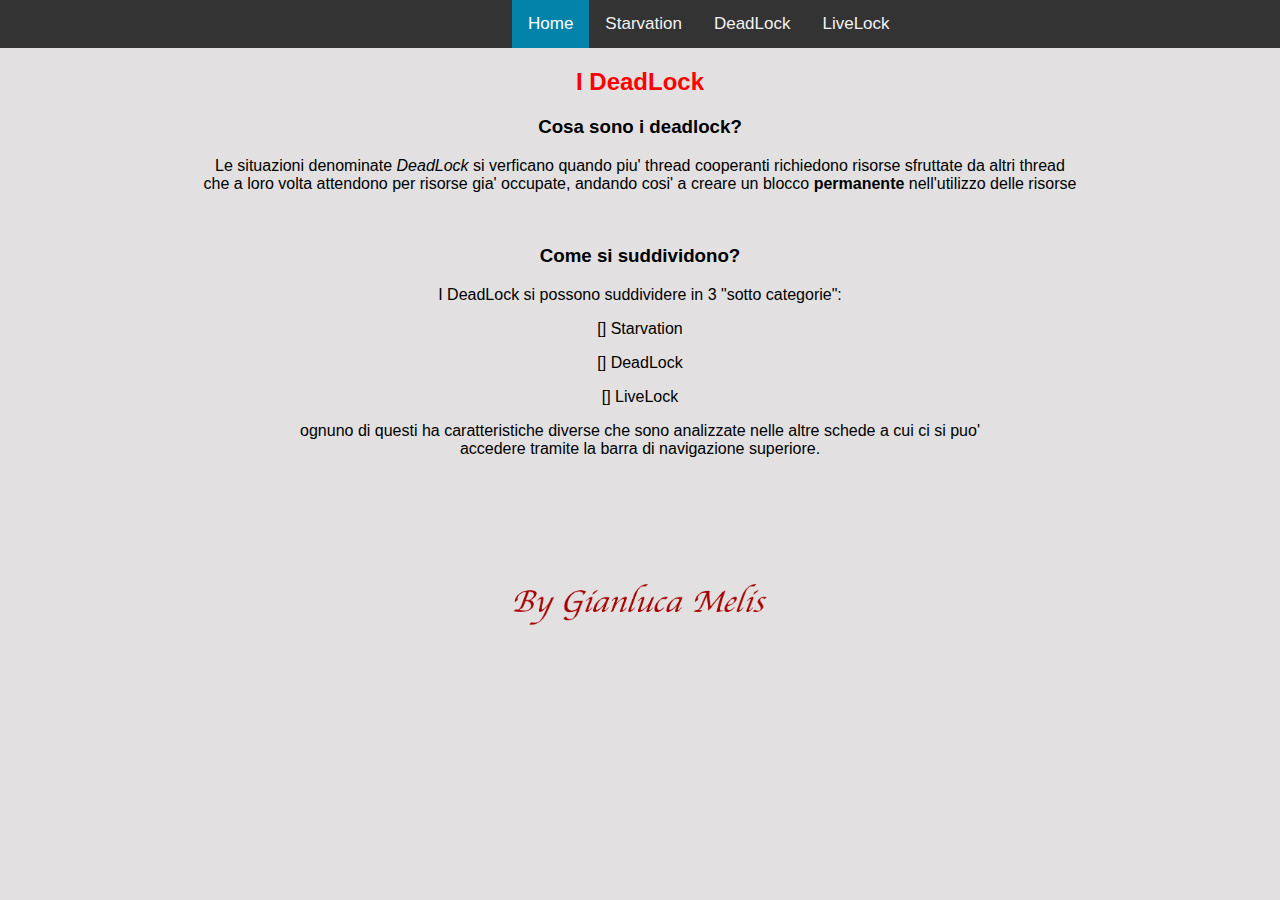
<file: index.html>
<!DOCTYPE html>
<html>

<head>
    <title>DeadLock - Home</title>
    <link href="styles.css" rel="stylesheet" type="text/css">
    <link rel="icon" type="image/png" href="img/Logogm.png">
</head>

<body>
    <div class="topnav">
        <div class="allineamento">
            <a class="active" href="index.html">Home</a>
            <a href="pages/starvation.html">Starvation</a>
            <a href="pages/deadlock.html">DeadLock</a>
            <a href="pages/livelock.html">LiveLock</a>
        </div>
    </div>

    <div class="centro">
        <h2> I DeadLock </h2>

        <h3> Cosa sono i deadlock?</h3>
        <p> Le situazioni denominate <i>DeadLock</i> si verficano quando piu' thread cooperanti richiedono risorse sfruttate da altri thread <br> che a loro volta attendono per risorse gia' occupate, andando cosi' a creare un blocco <b>permanente</b> nell'utilizzo
            delle risorse</p>
        <br>
        <h3> Come si suddividono?</h3>
        <p> I DeadLock si possono suddividere in 3 "sotto categorie":</p>
        <p> [] Starvation</p>
        <p> [] DeadLock</p>
        <p> [] LiveLock</p>
        <p> ognuno di questi ha caratteristiche diverse che sono analizzate nelle altre schede a cui ci si puo' <br> accedere tramite la barra di navigazione superiore.</p>
        <br>
        <br>
        <br>
        <br>
        <br>
        <br>
        <img src="img/bygm.png" style="height: 20%; width: 20%; " alt="by Gianluca Melis">
    </div>
</body>

</html>
</file>
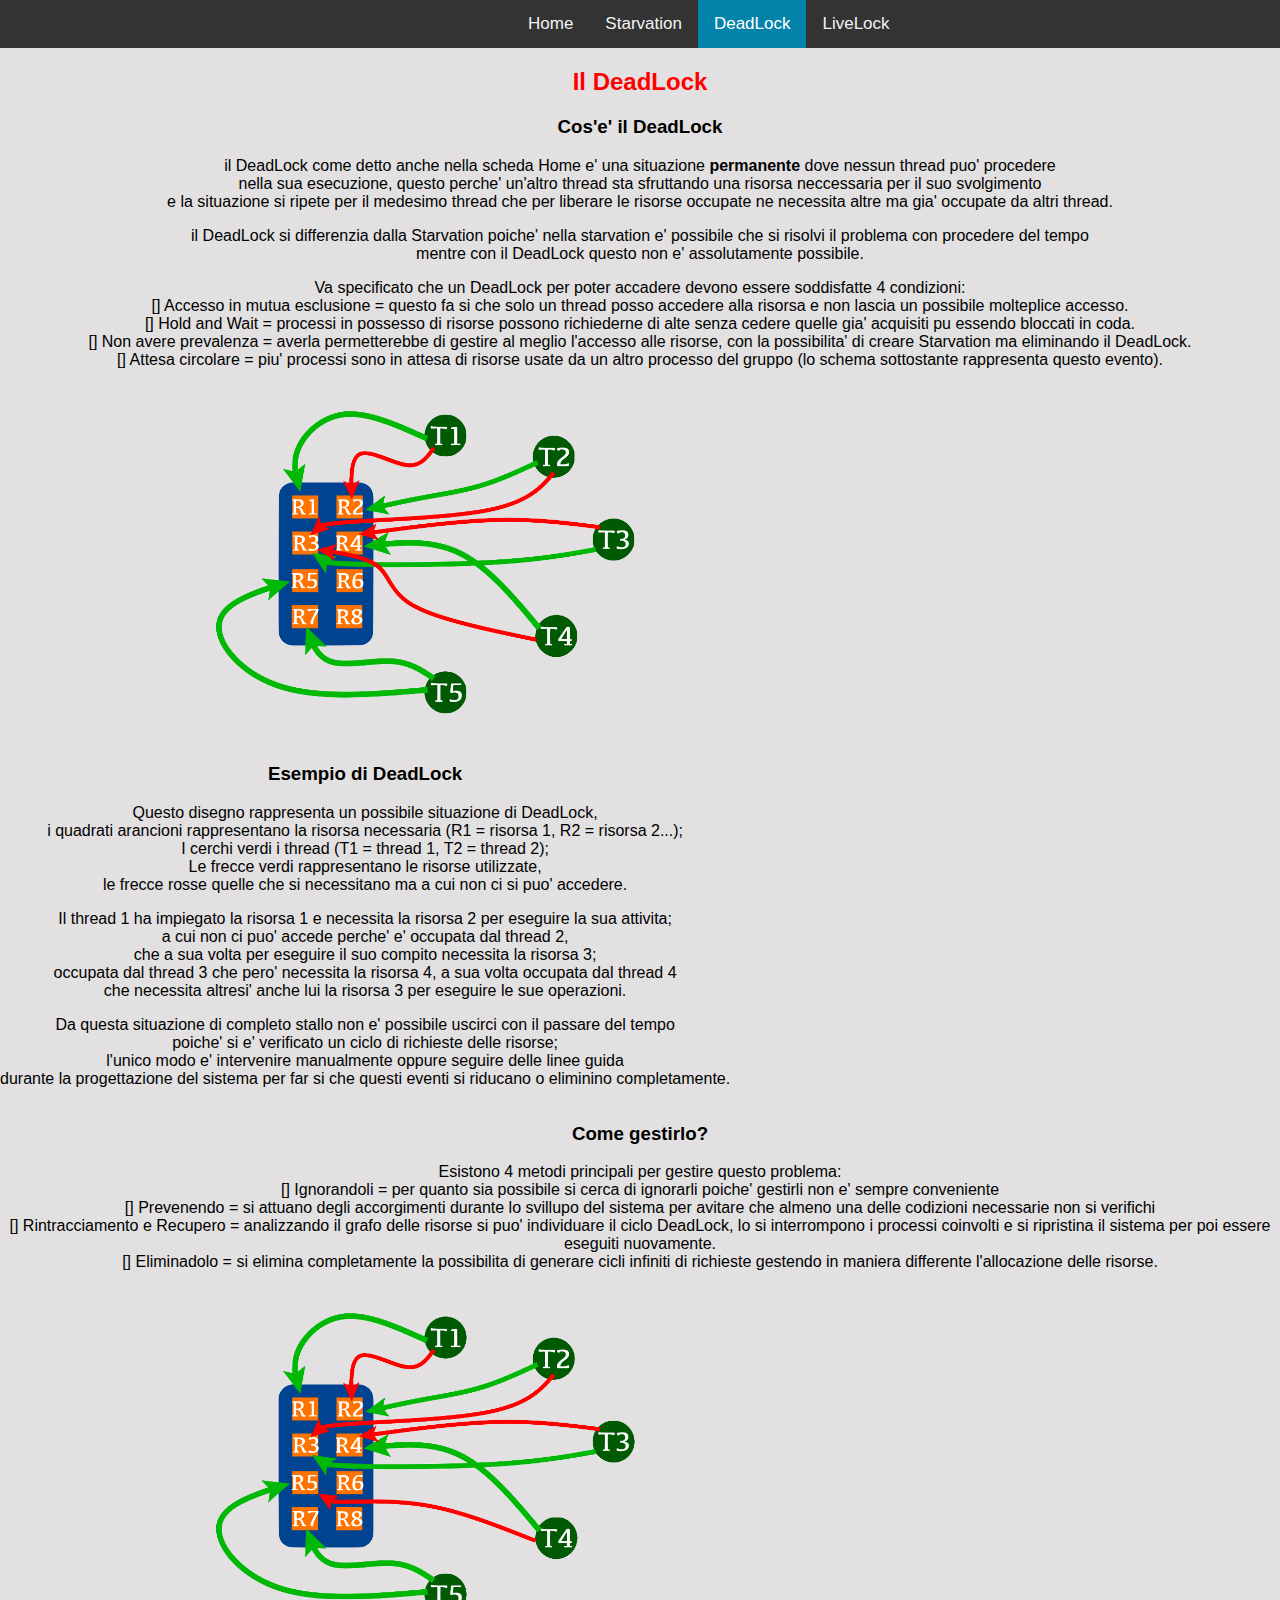
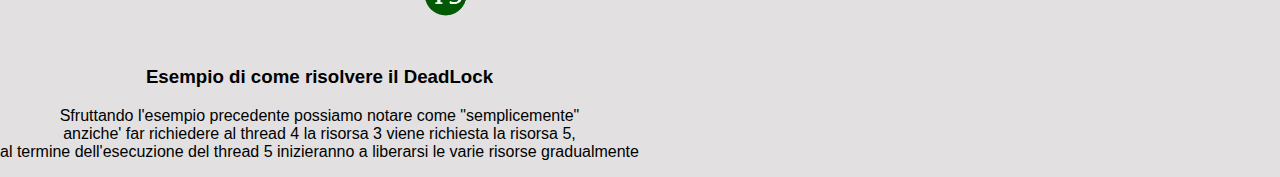
<file: pages/deadlock.html>
<head>
    <title>DeadLock - DeadLock</title>
    <link href="../styles.css" rel="stylesheet" type="text/css">
    <link rel="icon" type="image/png" href="../img/Logogm.png">
</head>

<body>
    <div class="topnav">
        <div class="allineamento">
            <a href="../index.html">Home</a>
            <a href="starvation.html">Starvation</a>
            <a class="active" href="deadlock.html">DeadLock</a>
            <a href="livelock.html">LiveLock</a>
        </div>
    </div>

    <div class="centro">
        <h2>Il DeadLock</h2>
        <h3>Cos'e' il DeadLock</h3>
        <p> il DeadLock come detto anche nella scheda Home e' una situazione <b>permanente</b> dove nessun thread puo' procedere <br> nella sua esecuzione, questo perche' un'altro thread sta sfruttando una risorsa neccessaria per il suo svolgimento<br> e
            la situazione si ripete per il medesimo thread che per liberare le risorse occupate ne necessita altre ma gia' occupate da altri thread.</p>
        <p> il DeadLock si differenzia dalla Starvation poiche' nella starvation e' possibile che si risolvi il problema con procedere del tempo <br> mentre con il DeadLock questo non e' assolutamente possibile.</p>
        <p> Va specificato che un DeadLock per poter accadere devono essere soddisfatte 4 condizioni:<br> [] Accesso in mutua esclusione = questo fa si che solo un thread posso accedere alla risorsa e non lascia un possibile molteplice accesso.<br> [] Hold
            and Wait = processi in possesso di risorse possono richiederne di alte senza cedere quelle gia' acquisiti pu essendo bloccati in coda.<br> [] Non avere prevalenza = averla permetterebbe di gestire al meglio l'accesso alle risorse, con la possibilita'
            di creare Starvation ma eliminando il DeadLock.<br> [] Attesa circolare = piu' processi sono in attesa di risorse usate da un altro processo del gruppo (lo schema sottostante rappresenta questo evento).</p>


        <!-- esempio-->
        <div style="float: left; margin-left: 15%;">
            <img src="deadlock/DeadLock.png" alt="deadlock" height="40%">
        </div>
        <div style="float:left;">
            <h3>Esempio di DeadLock</h3>
            <p>Questo disegno rappresenta un possibile situazione di DeadLock, <br> i quadrati arancioni rappresentano la risorsa necessaria (R1 = risorsa 1, R2 = risorsa 2...);<br> I cerchi verdi i thread (T1 = thread 1, T2 = thread 2);<br> Le frecce verdi
                rappresentano le risorse utilizzate,<br> le frecce rosse quelle che si necessitano ma a cui non ci si puo' accedere.</p>
            <p>Il thread 1 ha impiegato la risorsa 1 e necessita la risorsa 2 per eseguire la sua attivita; <br> a cui non ci puo' accede perche' e' occupata dal thread 2,<br> che a sua volta per eseguire il suo compito necessita la risorsa 3; <br> occupata
                dal thread 3 che pero' necessita la risorsa 4, a sua volta occupata dal thread 4<br> che necessita altresi' anche lui la risorsa 3 per eseguire le sue operazioni.</p>
            <p>Da questa situazione di completo stallo non e' possibile uscirci con il passare del tempo <br>poiche' si e' verificato un ciclo di richieste delle risorse;<br> l'unico modo e' intervenire manualmente oppure seguire delle linee guida <br> durante
                la progettazione del sistema per far si che questi eventi si riducano o eliminino completamente.</p>
        </div>
        <div style="clear:both;"></div>

        <!-- fine esempio -->

        <h3>Come gestirlo?</h3>
        <p>Esistono 4 metodi principali per gestire questo problema:<br> [] Ignorandoli = per quanto sia possibile si cerca di ignorarli poiche' gestirli non e' sempre conveniente<br> [] Prevenendo = si attuano degli accorgimenti durante lo svillupo del
            sistema per avitare che almeno una delle codizioni necessarie non si verifichi <br> [] Rintracciamento e Recupero = analizzando il grafo delle risorse si puo' individuare il ciclo DeadLock, lo si interrompono i processi coinvolti e si ripristina
            il sistema per poi essere eseguiti nuovamente.<br> [] Eliminadolo = si elimina completamente la possibilita di generare cicli infiniti di richieste gestendo in maniera differente l'allocazione delle risorse.
        </p>

        <!-- esempio-->
        <div style="float: left; margin-left: 15%;">
            <img src="deadlock/DeadLockRis.png" alt="deadlock" height="40%">
        </div>

        <div style="float:left;">
            <h3>Esempio di come risolvere il DeadLock</h3>
            <p>Sfruttando l'esempio precedente possiamo notare come "semplicemente" <br>anziche' far richiedere al thread 4 la risorsa 3 viene richiesta la risorsa 5,<br> al termine dell'esecuzione del thread 5 inizieranno a liberarsi le varie risorse gradualmente</p>
        </div>
        <div style="clear:both;"></div>
        <!-- fine esempio-->
    </div>
</body>

</html>
</file>
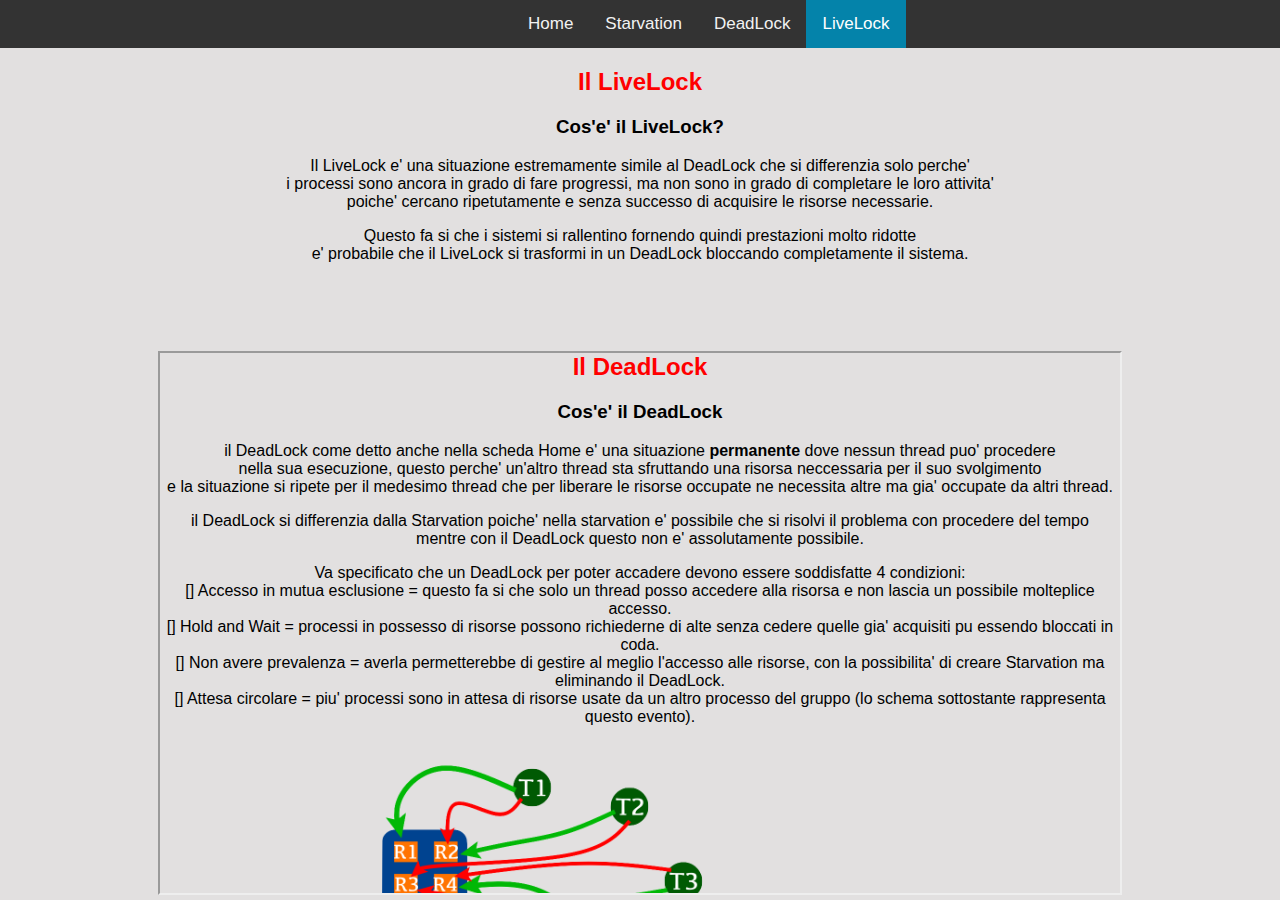
<file: pages/livelock.html>
<head>
    <title>DeadLock - LiveLock</title>
    <link href="../styles.css" rel="stylesheet" type="text/css">
    <link rel="icon" type="image/png" href="../img/Logogm.png">
</head>

<body>
    <div class="topnav">
        <div class="allineamento">
            <a href="../index.html">Home</a>
            <a href="starvation.html">Starvation</a>
            <a href="deadlock.html">DeadLock</a>
            <a class="active" href="livelock.html">LiveLock</a>
        </div>
    </div>

    <div class="centro">
        <h2>Il LiveLock</h2>
        <h3>Cos'e' il LiveLock?</h3>
        <p>Il LiveLock e' una situazione estremamente simile al DeadLock che si differenzia solo perche'<br> i processi sono ancora in grado di fare progressi, ma non sono in grado di completare le loro attivita'<br> poiche' cercano ripetutamente e senza
            successo di acquisire le risorse necessarie.</p>
        <p>Questo fa si che i sistemi si rallentino fornendo quindi prestazioni molto ridotte<br> e' probabile che il LiveLock si trasformi in un DeadLock bloccando completamente il sistema.</p>
        <br>
        <br>
        <br>
        <br>
        <iframe src="deadlock/deadlocktext.html" title="DeadLock" height="60%" width="75%"></iframe>
    </div>
</body>

</html>
</file>
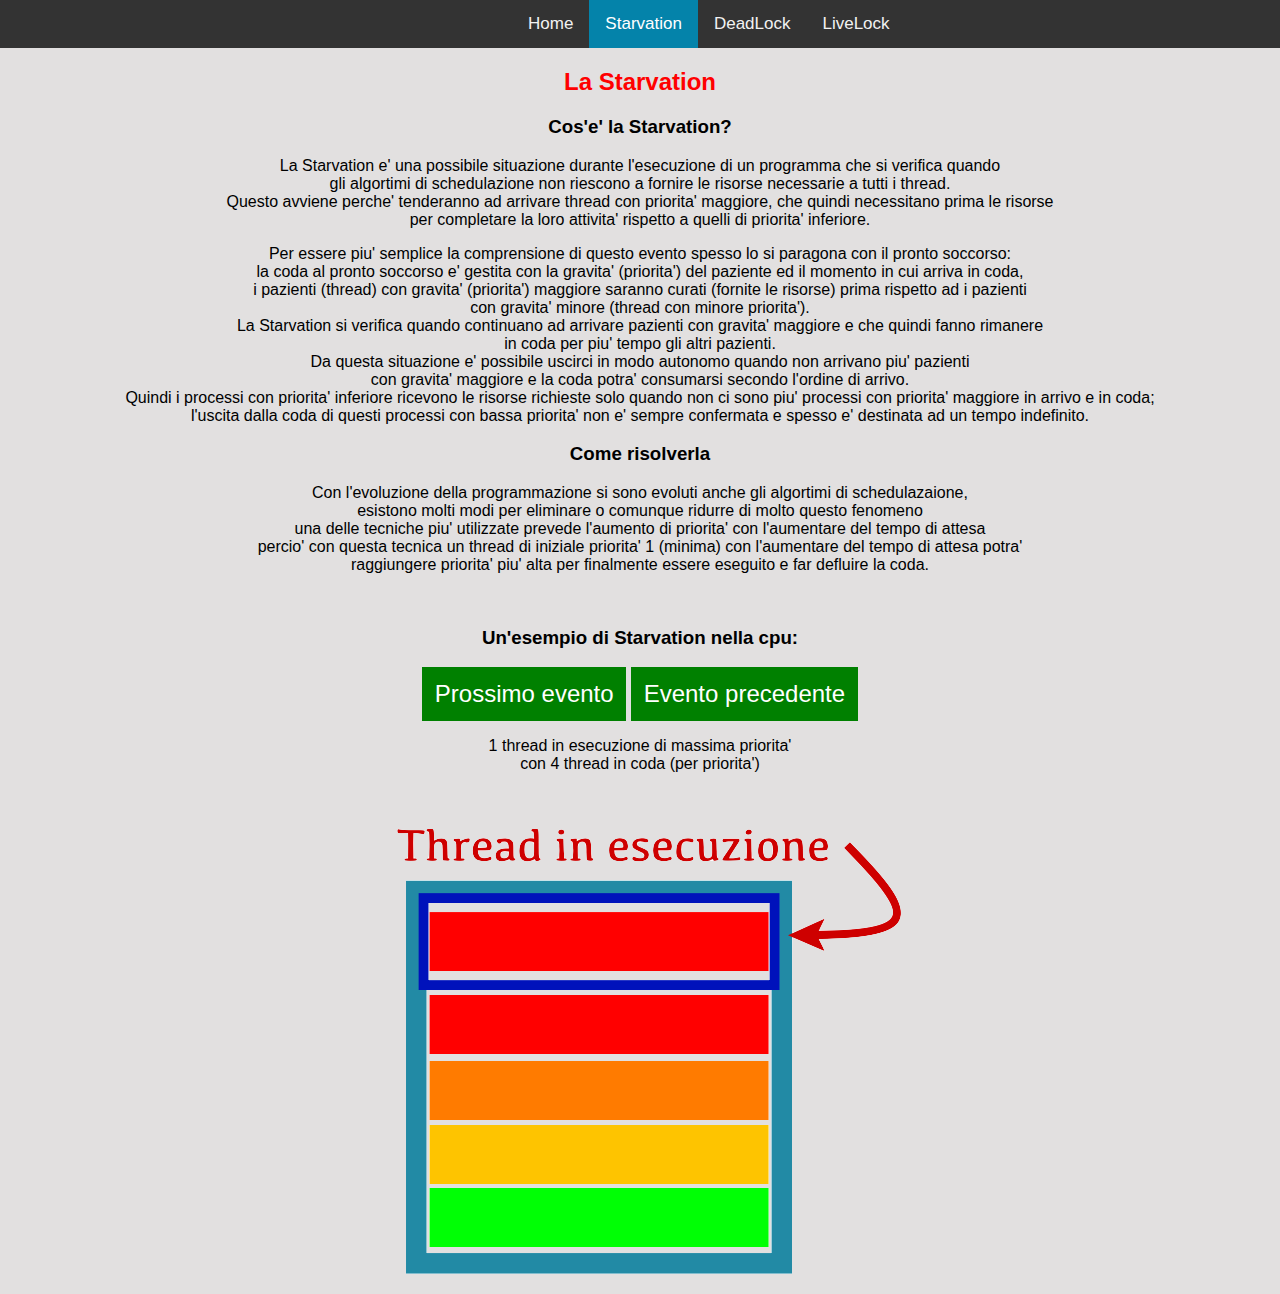
<file: pages/starvation.html>
<head>
    <title>DeadLock - Starvation</title>
    <link href="../styles.css" rel="stylesheet" type="text/css">
    <script src="starvation/scrpitstarvation.js"></script>
    <link rel="icon" type="image/png" href="../img/Logogm.png">
</head>

<body>
    <div class="topnav">
        <div class="allineamento">
            <a href="../index.html">Home</a>
            <a class="active" href="starvation.html">Starvation</a>
            <a href="deadlock.html">DeadLock</a>
            <a href="livelock.html">LiveLock</a>
        </div>
    </div>

    <div class="centro">
        <h2>La Starvation</h2>
        <h3>Cos'e' la Starvation?</h3>
        <p>La Starvation e' una possibile situazione durante l'esecuzione di un programma che si verifica quando <br> gli algortimi di schedulazione non riescono a fornire le risorse necessarie a tutti i thread.<br> Questo avviene perche' tenderanno ad arrivare
            thread con priorita' maggiore, che quindi necessitano prima le risorse<br> per completare la loro attivita' rispetto a quelli di priorita' inferiore.</p>
        <p> Per essere piu' semplice la comprensione di questo evento spesso lo si paragona con il pronto soccorso:<br> la coda al pronto soccorso e' gestita con la gravita' (priorita') del paziente ed il momento in cui arriva in coda,<br> i pazienti (thread)
            con gravita' (priorita') maggiore saranno curati (fornite le risorse) prima rispetto ad i pazienti <br> con gravita' minore (thread con minore priorita').<br> La Starvation si verifica quando continuano ad arrivare pazienti con gravita' maggiore
            e che quindi fanno rimanere <br> in coda per piu' tempo gli altri pazienti.<br> Da questa situazione e' possibile uscirci in modo autonomo quando non arrivano piu' pazienti <br>con gravita' maggiore e la coda potra' consumarsi secondo l'ordine
            di arrivo. <br> Quindi i processi con priorita' inferiore ricevono le risorse richieste solo quando non ci sono piu' processi con priorita' maggiore in arrivo e in coda;<br> l'uscita dalla coda di questi processi con bassa priorita' non e'
            sempre confermata e spesso e' destinata ad un tempo indefinito.
        </p>
        <h3>Come risolverla</h3>
        <p>Con l'evoluzione della programmazione si sono evoluti anche gli algortimi di schedulazaione,<br> esistono molti modi per eliminare o comunque ridurre di molto questo fenomeno<br> una delle tecniche piu' utilizzate prevede l'aumento di priorita'
            con l'aumentare del tempo di attesa<br> percio' con questa tecnica un thread di iniziale priorita' 1 (minima) con l'aumentare del tempo di attesa potra'<br> raggiungere priorita' piu' alta per finalmente essere eseguito e far defluire la coda.</p>
        <br>
        <h3>Un'esempio di Starvation nella cpu:</h3>
        <button onclick="avantiImmagine()" class="plg">Prossimo evento</button>
        <button onclick="indietroImmagine()" class="plg">Evento precedente</button>
        <br>
        <p id="testoImg">1 thread in esecuzione di massima priorita' <br> con 4 thread in coda (per priorita')</p>
        <img id="immagine" src="starvation/tp1.png" alt="Immagine">
    </div>
</body>

</html>
</file>
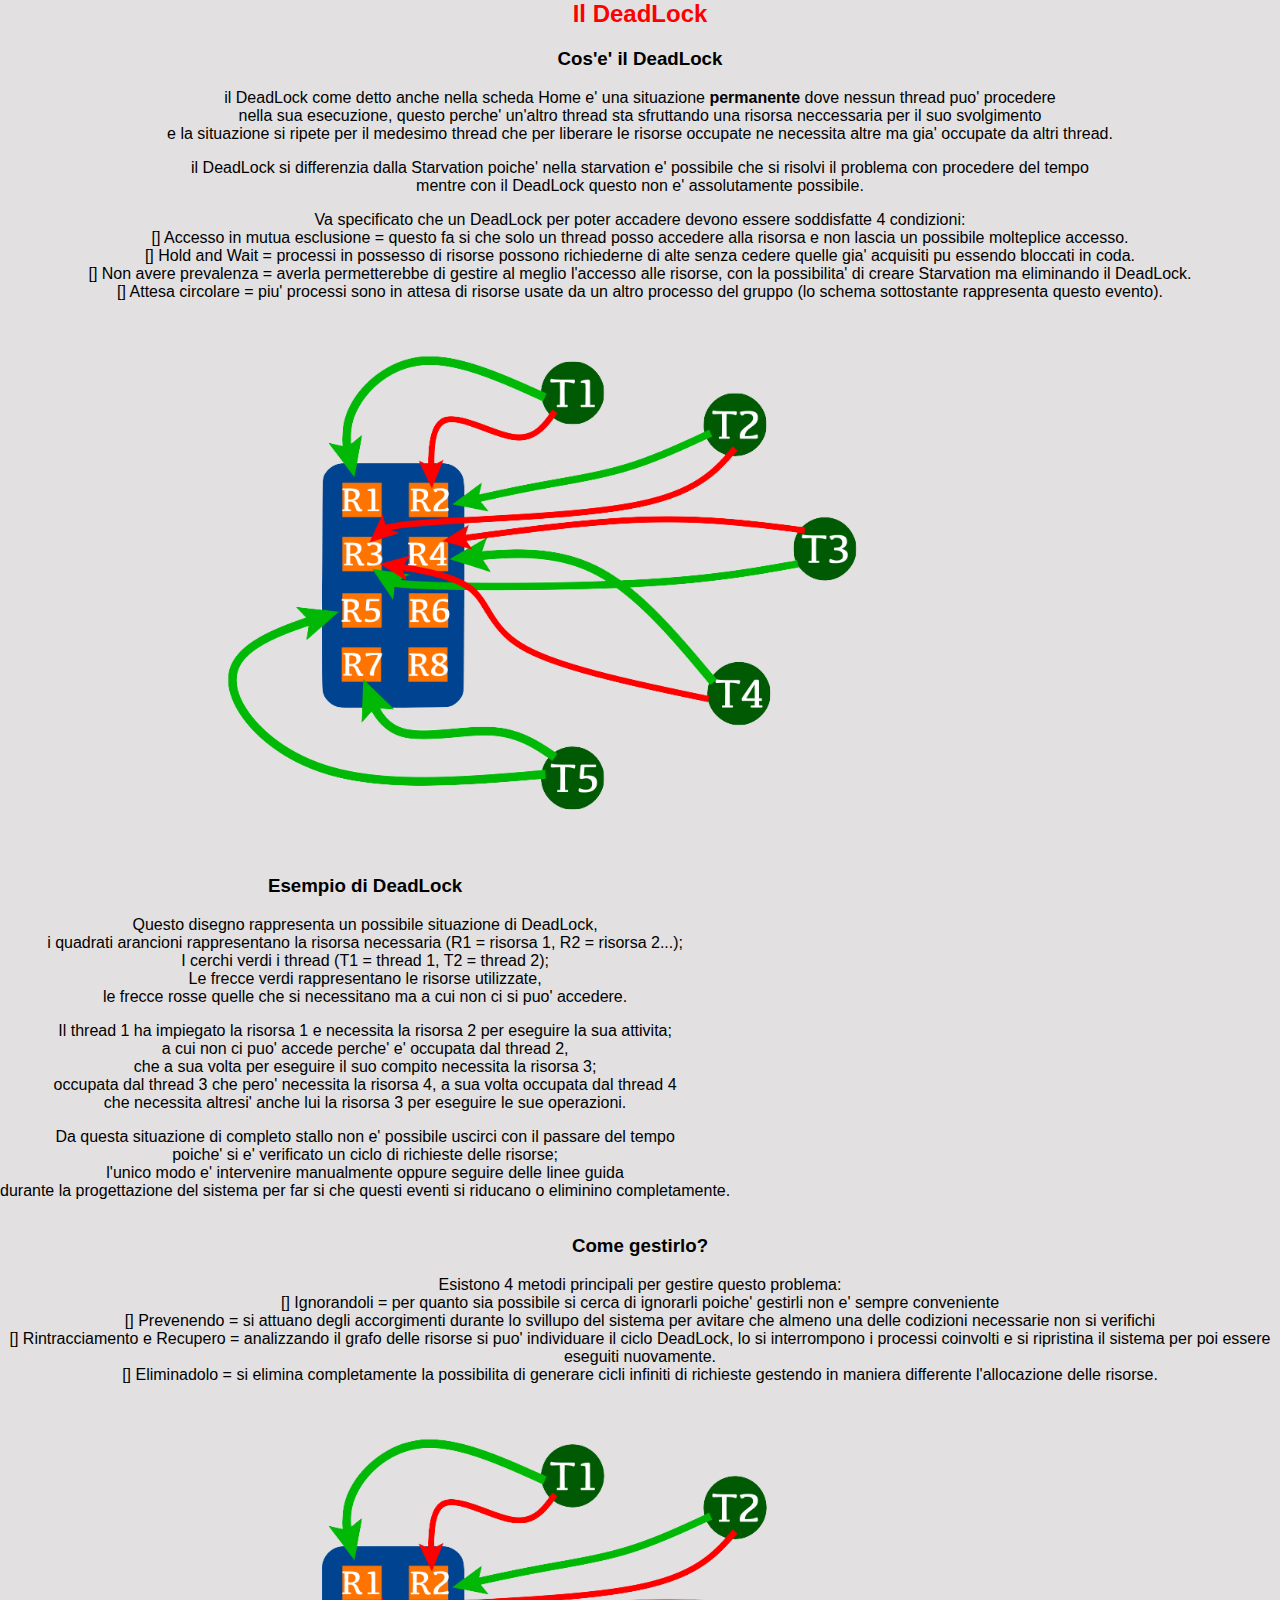
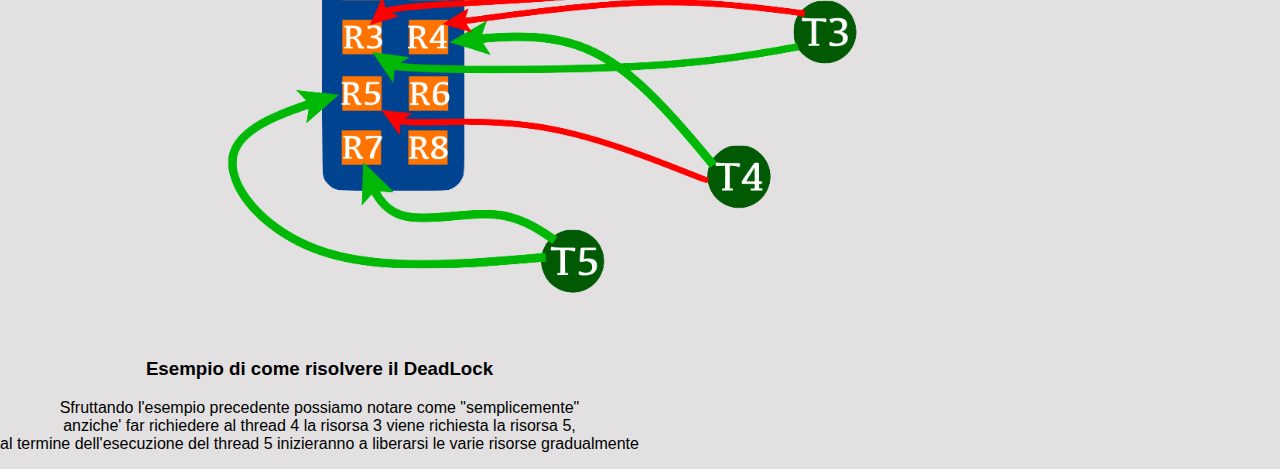
<file: pages/deadlock/deadlocktext.html>
<head>
    <title>DeadLock - DeadLock</title>
    <link href="../../styles.css" rel="stylesheet" type="text/css">
    <link rel="icon" type="image/png" href="../img/Logogm.png">
</head>

<body>
    <div class="centro">
        <h2>Il DeadLock</h2>
        <h3>Cos'e' il DeadLock</h3>
        <p> il DeadLock come detto anche nella scheda Home e' una situazione <b>permanente</b> dove nessun thread puo' procedere <br> nella sua esecuzione, questo perche' un'altro thread sta sfruttando una risorsa neccessaria per il suo svolgimento<br> e
            la situazione si ripete per il medesimo thread che per liberare le risorse occupate ne necessita altre ma gia' occupate da altri thread.</p>
        <p> il DeadLock si differenzia dalla Starvation poiche' nella starvation e' possibile che si risolvi il problema con procedere del tempo <br> mentre con il DeadLock questo non e' assolutamente possibile.</p>
        <p> Va specificato che un DeadLock per poter accadere devono essere soddisfatte 4 condizioni:<br> [] Accesso in mutua esclusione = questo fa si che solo un thread posso accedere alla risorsa e non lascia un possibile molteplice accesso.<br> [] Hold
            and Wait = processi in possesso di risorse possono richiederne di alte senza cedere quelle gia' acquisiti pu essendo bloccati in coda.<br> [] Non avere prevalenza = averla permetterebbe di gestire al meglio l'accesso alle risorse, con la possibilita'
            di creare Starvation ma eliminando il DeadLock.<br> [] Attesa circolare = piu' processi sono in attesa di risorse usate da un altro processo del gruppo (lo schema sottostante rappresenta questo evento).</p>


        <!-- esempio-->
        <div style="float: left; margin-left: 15%;">
            <img src="DeadLock.png" alt="deadlock" height="60%">
        </div>
        <div style="float:left;">
            <h3>Esempio di DeadLock</h3>
            <p>Questo disegno rappresenta un possibile situazione di DeadLock, <br> i quadrati arancioni rappresentano la risorsa necessaria (R1 = risorsa 1, R2 = risorsa 2...);<br> I cerchi verdi i thread (T1 = thread 1, T2 = thread 2);<br> Le frecce verdi
                rappresentano le risorse utilizzate,<br> le frecce rosse quelle che si necessitano ma a cui non ci si puo' accedere.</p>
            <p>Il thread 1 ha impiegato la risorsa 1 e necessita la risorsa 2 per eseguire la sua attivita; <br> a cui non ci puo' accede perche' e' occupata dal thread 2,<br> che a sua volta per eseguire il suo compito necessita la risorsa 3; <br> occupata
                dal thread 3 che pero' necessita la risorsa 4, a sua volta occupata dal thread 4<br> che necessita altresi' anche lui la risorsa 3 per eseguire le sue operazioni.</p>
            <p>Da questa situazione di completo stallo non e' possibile uscirci con il passare del tempo <br>poiche' si e' verificato un ciclo di richieste delle risorse;<br> l'unico modo e' intervenire manualmente oppure seguire delle linee guida <br> durante
                la progettazione del sistema per far si che questi eventi si riducano o eliminino completamente.</p>
        </div>
        <div style="clear:both;"></div>

        <!-- fine esempio -->

        <h3>Come gestirlo?</h3>
        <p>Esistono 4 metodi principali per gestire questo problema:<br> [] Ignorandoli = per quanto sia possibile si cerca di ignorarli poiche' gestirli non e' sempre conveniente<br> [] Prevenendo = si attuano degli accorgimenti durante lo svillupo del
            sistema per avitare che almeno una delle codizioni necessarie non si verifichi <br> [] Rintracciamento e Recupero = analizzando il grafo delle risorse si puo' individuare il ciclo DeadLock, lo si interrompono i processi coinvolti e si ripristina
            il sistema per poi essere eseguiti nuovamente.<br> [] Eliminadolo = si elimina completamente la possibilita di generare cicli infiniti di richieste gestendo in maniera differente l'allocazione delle risorse.
        </p>

        <!-- esempio-->
        <div style="float: left; margin-left: 15%;">
            <img src="DeadLockRis.png" alt="deadlock" height="60%">
        </div>

        <div style="float:left;">
            <h3>Esempio di come risolvere il DeadLock</h3>
            <p>Sfruttando l'esempio precedente possiamo notare come "semplicemente" <br>anziche' far richiedere al thread 4 la risorsa 3 viene richiesta la risorsa 5,<br> al termine dell'esecuzione del thread 5 inizieranno a liberarsi le varie risorse gradualmente</p>
        </div>
        <div style="clear:both;"></div>
        <!-- fine esempio-->
    </div>
</body>

</html>
</file>
<file: styles.css>
body {
    margin: 0;
    font-family: Arial, Helvetica, sans-serif;
    background-color: #e2e0e0;
}

h2 {
    color: red;
}


/*pulsanti superiori*/

.topnav {
    overflow: hidden;
    background-color: #333;
}

.topnav a {
    float: left;
    color: #f2f2f2;
    text-align: center;
    padding: 14px 16px;
    text-decoration: none;
    font-size: 17px;
}

.topnav a:hover {
    background-color: #ddd;
    color: black;
}

.topnav a.active {
    background-color: #0483aa;
    /* #04AA6D*/
    color: white;
}

.allineamento {
    margin-left: 40%;
}


/*fine pulsanti superiori*/


/* classi personalizzate*/

.bordo2 {
    margin-left: 2%;
}

.centro {
    text-align: center;
}

.contornoBlu {
    border: 30px #0483aa;
    width: 35%;
    margin-left: 1%;
}

.destra {
    text-align: center;
    margin-left: 45%;
    margin-top: 5%;
}


/* fine classi personalizzate*/


/* pulsanti personalizzati*/

.plg {
    background-color: #008000;
    border: none;
    color: white;
    /*padding: 12px 30px;*/
    padding: 1%;
    font-size: 1%;
    cursor: pointer;
    font-size: 150%;
}

.plb {
    /*  */
    background-color: DodgerBlue;
    /* DodgerBlue */
    border: none;
    color: white;
    /*padding: 12px 30px;*/
    padding: 1.5%;
    font-size: 1%;
    cursor: pointer;
    font-size: 150%;
}


/* Scurisce con mouse-over */

.plg:hover {
    background-color: #00AA00;
}

.plb:hover {
    background-color: RoyalBlue;
}


/* fine pulsanti personalizzati*/
</file>
